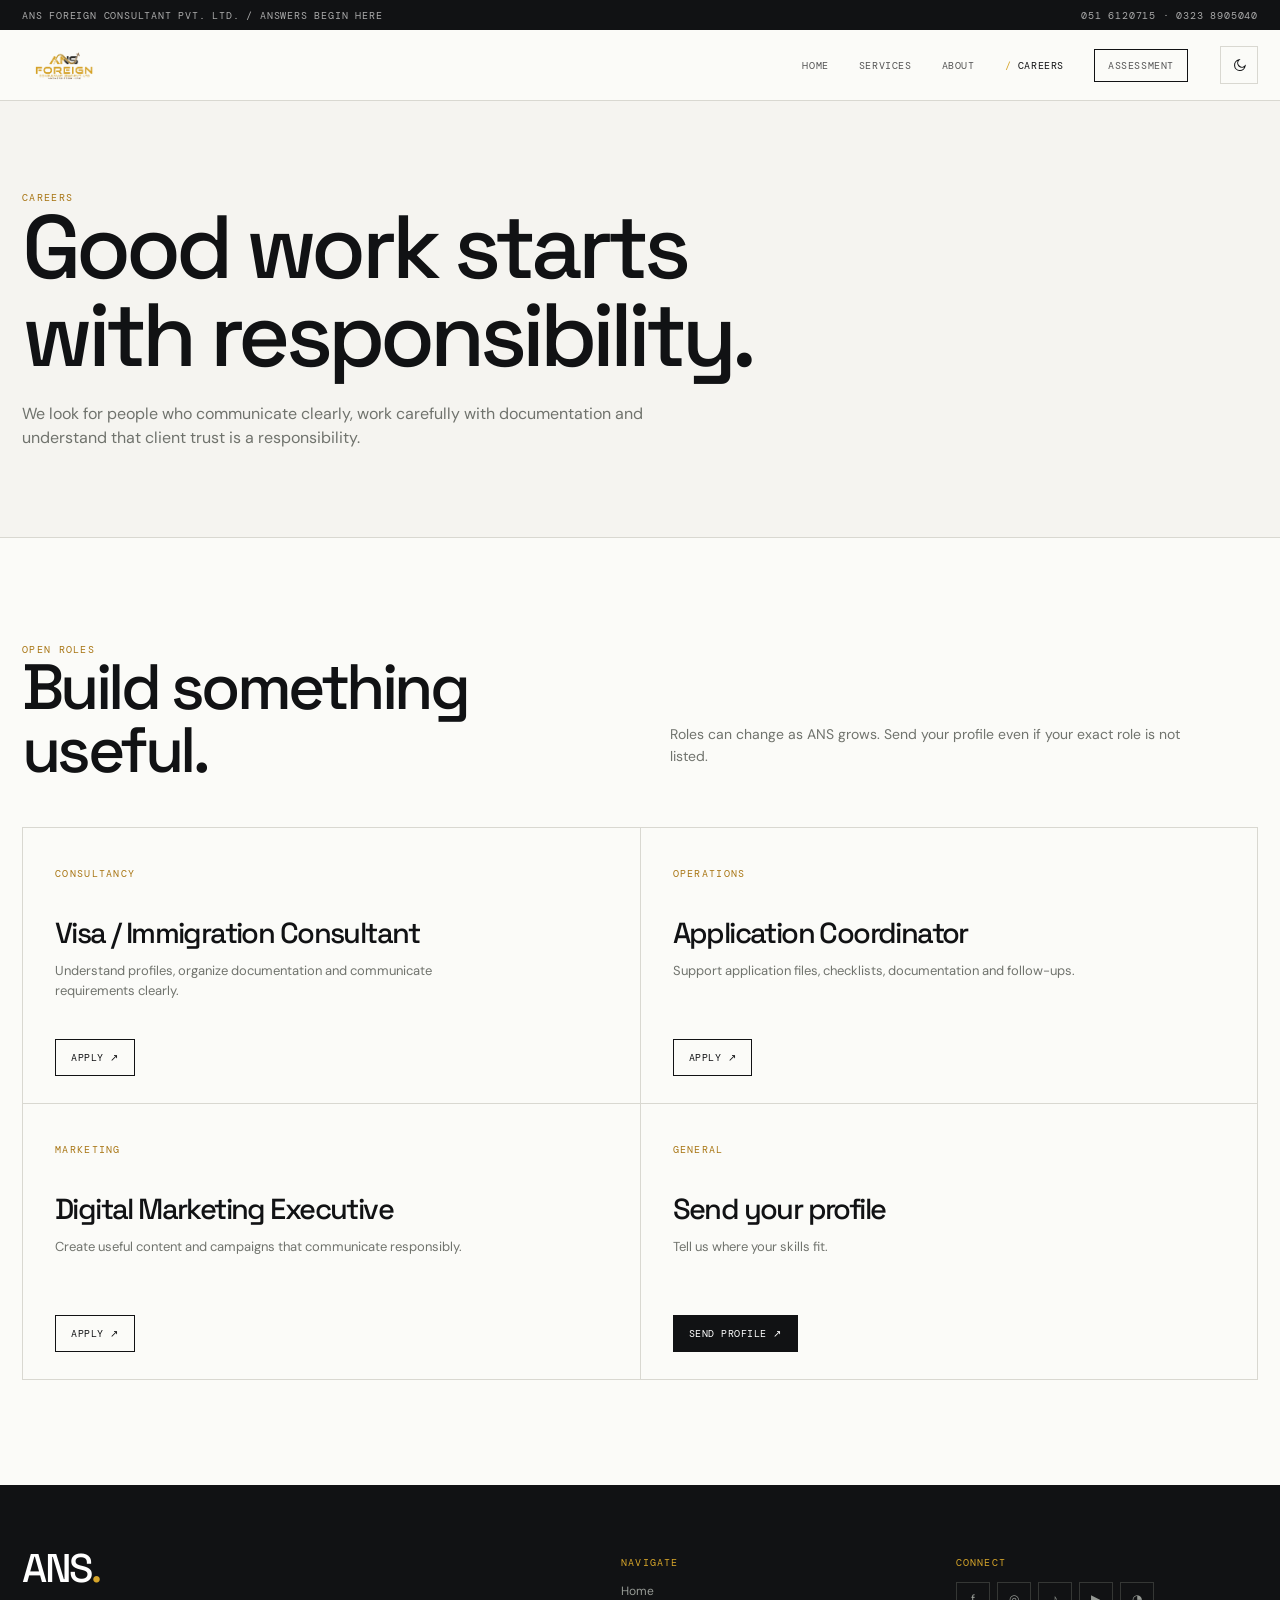
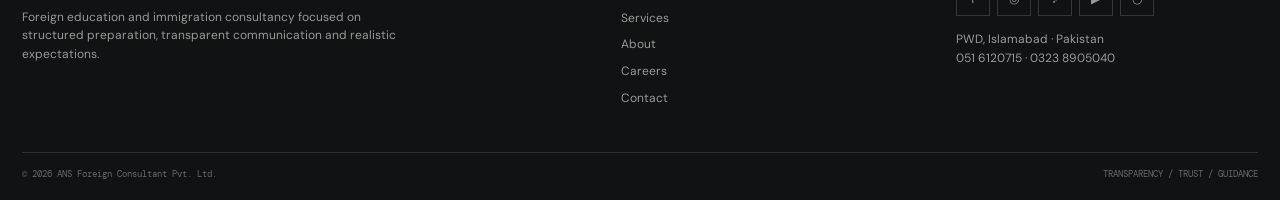
<file: careers.html>
<!doctype html><html lang="en"><head><meta charset="utf-8"><meta name="viewport" content="width=device-width,initial-scale=1"><title>Careers | ANS Foreign Consultant</title><meta name="description" content="ANS Foreign Consultant Pvt. Ltd."><link rel="stylesheet" href="styles.css"></head><body data-page="careers"><div class="top"><div class="container"><span>ANS FOREIGN CONSULTANT PVT. LTD. / ANSWERS BEGIN HERE</span><span>051 6120715 · 0323 8905040</span></div></div>
<header class="header"><div class="container nav"><a class="brand" href="index.html"><img src="assets/ans-logo.png" alt="ANS Foreign Consultant"></a><button class="menu">☰</button><nav class="links"><a data-nav="home" href="index.html">Home</a><a data-nav="services" href="services.html">Services</a><a data-nav="about" href="about.html">About</a><a data-nav="careers" href="careers.html">Careers</a><a data-nav="contact" class="cta" href="contact.html">Assessment</a><button class="theme-toggle" aria-label="Toggle dark mode" title="Toggle dark mode"><svg class="moon" viewBox="0 0 24 24" fill="none" stroke="currentColor" stroke-width="1.7"><path d="M21 12.8A8.5 8.5 0 1 1 11.2 3 6.7 6.7 0 0 0 21 12.8Z"/></svg><svg class="sun" viewBox="0 0 24 24" fill="none" stroke="currentColor" stroke-width="1.7"><circle cx="12" cy="12" r="4"/><path d="M12 2v2M12 20v2M4.93 4.93l1.42 1.42M17.65 17.65l1.42 1.42M2 12h2M20 12h2M4.93 19.07l1.42-1.42M17.65 6.35l1.42-1.42"/></svg></button></nav></div></header><main><section class="pagehero"><div class="container reveal"><div class="kicker">Careers</div><h1>Good work starts with responsibility.</h1><p>We look for people who communicate clearly, work carefully with documentation and understand that client trust is a responsibility.</p></div></section><section class="section"><div class="container"><div class="head"><div><div class="num">OPEN ROLES</div><h2>Build something useful.</h2></div><p>Roles can change as ANS grows. Send your profile even if your exact role is not listed.</p></div><div class="jobs"><div class="job"><span class="tag">CONSULTANCY</span><h3>Visa / Immigration Consultant</h3><p>Understand profiles, organize documentation and communicate requirements clearly.</p><a class="btn" href="contact.html?career=Visa%20Consultant">Apply ↗</a></div><div class="job"><span class="tag">OPERATIONS</span><h3>Application Coordinator</h3><p>Support application files, checklists, documentation and follow-ups.</p><a class="btn" href="contact.html?career=Application%20Coordinator">Apply ↗</a></div><div class="job"><span class="tag">MARKETING</span><h3>Digital Marketing Executive</h3><p>Create useful content and campaigns that communicate responsibly.</p><a class="btn" href="contact.html?career=Digital%20Marketing%20Executive">Apply ↗</a></div><div class="job"><span class="tag">GENERAL</span><h3>Send your profile</h3><p>Tell us where your skills fit.</p><a class="btn dark" href="contact.html?career=General%20Application">Send profile ↗</a></div></div></div></section></main><footer class="footer"><div class="container"><div class="footergrid"><div><div class="footerbrand">ANS<span>.</span></div><p style="max-width:390px;margin-top:14px">Foreign education and immigration consultancy focused on structured preparation, transparent communication and realistic expectations.</p></div><div><h4>Navigate</h4><div class="footerlinks"><a href="index.html">Home</a><a href="services.html">Services</a><a href="about.html">About</a><a href="careers.html">Careers</a><a href="contact.html">Contact</a></div></div><div><h4>Connect</h4><div class="socials">
<a class="social" data-social="facebook">f</a><a class="social" data-social="instagram">◎</a>
<a class="social" data-social="tiktok">♪</a><a class="social" data-social="youtube">▶</a><a class="social" data-social="whatsapp">◔</a></div><p style="margin-top:14px">PWD, Islamabad · Pakistan<br>051 6120715 · 0323 8905040</p></div></div><div class="bottom"><span>© <span data-year></span> ANS Foreign Consultant Pvt. Ltd.</span><span>TRANSPARENCY / TRUST / GUIDANCE</span></div></div></footer><div id="toast" class="toast"></div><script src="script.js"></script></body></html>
</file>
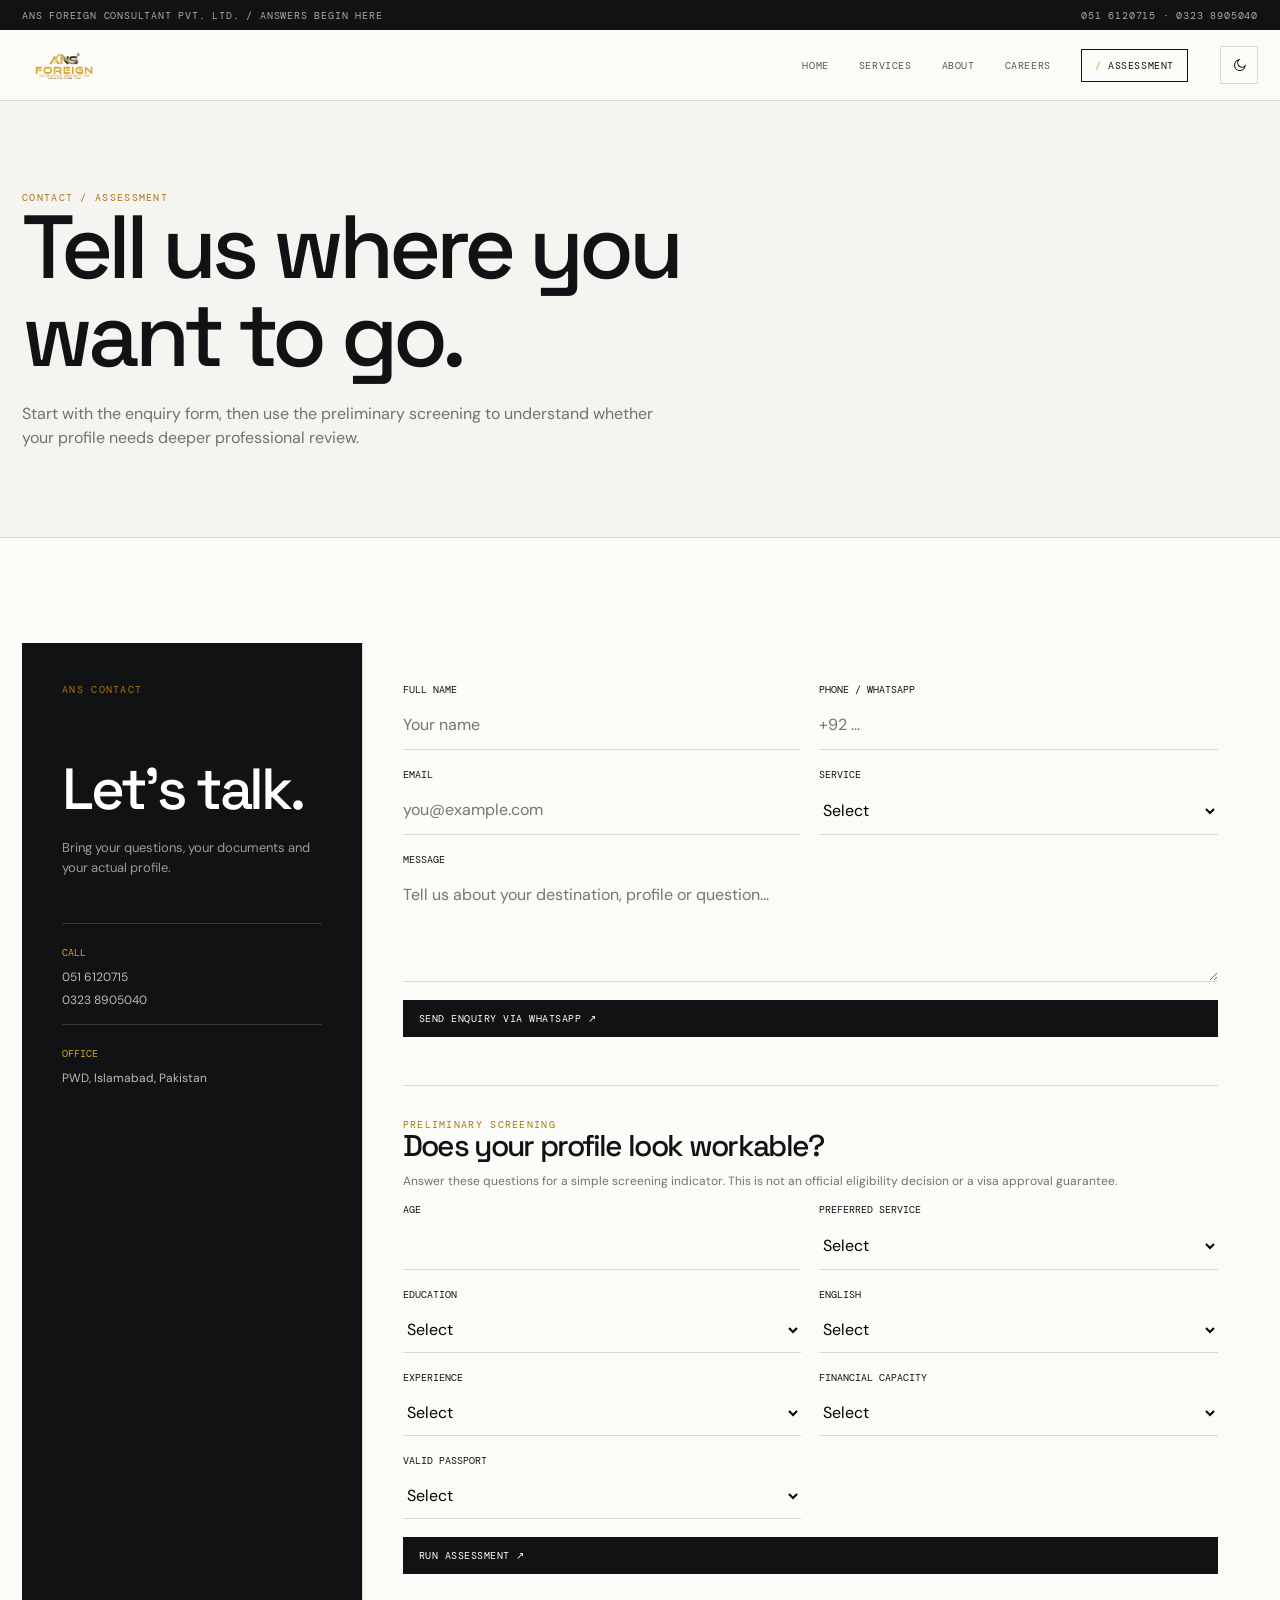
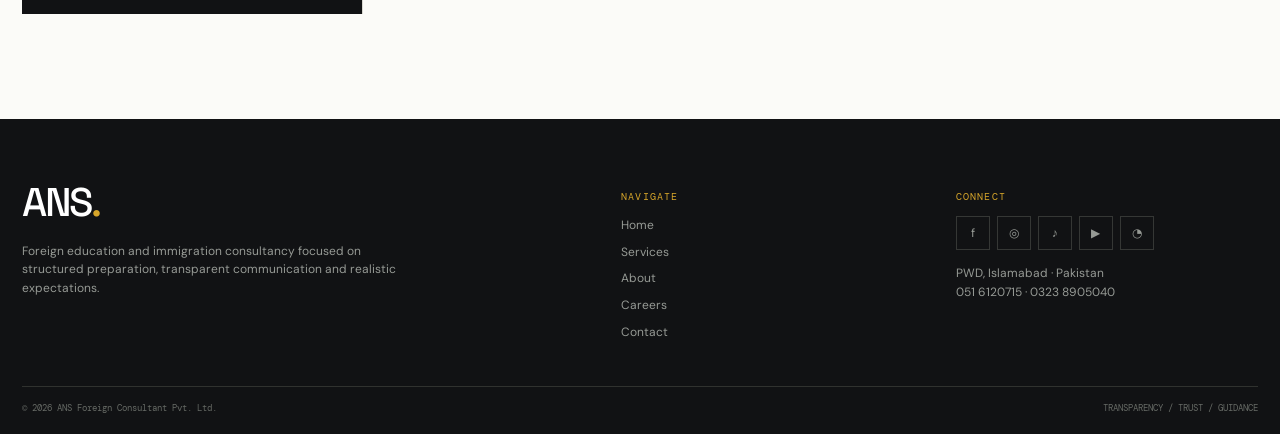
<file: contact.html>
<!doctype html><html lang="en"><head><meta charset="utf-8"><meta name="viewport" content="width=device-width,initial-scale=1"><title>Contact | ANS Foreign Consultant</title><meta name="description" content="ANS Foreign Consultant Pvt. Ltd."><link rel="stylesheet" href="styles.css"></head><body data-page="contact"><div class="top"><div class="container"><span>ANS FOREIGN CONSULTANT PVT. LTD. / ANSWERS BEGIN HERE</span><span>051 6120715 · 0323 8905040</span></div></div>
<header class="header"><div class="container nav"><a class="brand" href="index.html"><img src="assets/ans-logo.png" alt="ANS Foreign Consultant"></a><button class="menu">☰</button><nav class="links"><a data-nav="home" href="index.html">Home</a><a data-nav="services" href="services.html">Services</a><a data-nav="about" href="about.html">About</a><a data-nav="careers" href="careers.html">Careers</a><a data-nav="contact" class="cta" href="contact.html">Assessment</a><button class="theme-toggle" aria-label="Toggle dark mode" title="Toggle dark mode"><svg class="moon" viewBox="0 0 24 24" fill="none" stroke="currentColor" stroke-width="1.7"><path d="M21 12.8A8.5 8.5 0 1 1 11.2 3 6.7 6.7 0 0 0 21 12.8Z"/></svg><svg class="sun" viewBox="0 0 24 24" fill="none" stroke="currentColor" stroke-width="1.7"><circle cx="12" cy="12" r="4"/><path d="M12 2v2M12 20v2M4.93 4.93l1.42 1.42M17.65 17.65l1.42 1.42M2 12h2M20 12h2M4.93 19.07l1.42-1.42M17.65 6.35l1.42-1.42"/></svg></button></nav></div></header><main><section class="pagehero"><div class="container reveal"><div class="kicker">Contact / assessment</div><h1>Tell us where you want to go.</h1><p>Start with the enquiry form, then use the preliminary screening to understand whether your profile needs deeper professional review.</p></div></section><section class="section"><div class="container contact"><aside class="panel"><div class="num">ANS CONTACT</div><h2>Let's talk.</h2><p>Bring your questions, your documents and your actual profile.</p><div class="contactitem"><b>Call</b><span>051 6120715</span><span>0323 8905040</span></div><div class="contactitem"><b>Office</b><span>PWD, Islamabad, Pakistan</span></div></aside><div class="form"><form id="contactForm"><div class="formgrid"><div class="field"><label>Full name</label><input required name="name" placeholder="Your name"></div><div class="field"><label>Phone / WhatsApp</label><input required name="phone" placeholder="+92 ..."></div><div class="field"><label>Email</label><input type="email" name="email" placeholder="you@example.com"></div><div class="field"><label>Service</label><select required name="service"><option value="">Select</option><option>Study Visa</option><option>Visit Visa</option><option>Job Offer Application</option><option>Immigration Profile Assessment</option></select></div><div class="field full"><label>Message</label><textarea name="message" placeholder="Tell us about your destination, profile or question..."></textarea></div><div class="field full"><button class="btn dark" type="submit">Send enquiry via WhatsApp ↗</button></div></div></form><div id="assessment" class="assessment"><div class="num">PRELIMINARY SCREENING</div><h3>Does your profile look workable?</h3><p>Answer these questions for a simple screening indicator. This is not an official eligibility decision or a visa approval guarantee.</p><form id="assessmentForm"><div class="formgrid"><div class="field"><label>Age</label><input required type="number" name="age" min="16" max="80"></div><div class="field"><label>Preferred service</label><select required name="service"><option value="">Select</option><option>Study Visa</option><option>Visit Visa</option><option>Job Offer Application</option><option>Immigration Profile Assessment</option></select></div><div class="field"><label>Education</label><select required name="education"><option value="">Select</option><option>Matric / O-Level</option><option>Intermediate / A-Levels</option><option>Bachelor's Degree</option><option>Master's Degree</option><option>PhD</option></select></div><div class="field"><label>English</label><select required name="english"><option value="">Select</option><option>Basic</option><option>Good</option><option>Strong</option></select></div><div class="field"><label>Experience</label><select required name="experience"><option value="">Select</option><option>No experience</option><option>1 year</option><option>2–4 years</option><option>5+ years</option></select></div><div class="field"><label>Financial capacity</label><select required name="budget"><option value="">Select</option><option>Limited</option><option>Moderate</option><option>Strong</option></select></div><div class="field"><label>Valid passport</label><select required name="passport"><option value="">Select</option><option>Yes</option><option>No</option></select></div><div class="field full"><button class="btn dark" type="submit">Run assessment ↗</button></div></div></form><div id="assessmentResult" class="result"></div></div></div></div></section></main><footer class="footer"><div class="container"><div class="footergrid"><div><div class="footerbrand">ANS<span>.</span></div><p style="max-width:390px;margin-top:14px">Foreign education and immigration consultancy focused on structured preparation, transparent communication and realistic expectations.</p></div><div><h4>Navigate</h4><div class="footerlinks"><a href="index.html">Home</a><a href="services.html">Services</a><a href="about.html">About</a><a href="careers.html">Careers</a><a href="contact.html">Contact</a></div></div><div><h4>Connect</h4><div class="socials">
<a class="social" data-social="facebook">f</a><a class="social" data-social="instagram">◎</a>
<a class="social" data-social="tiktok">♪</a><a class="social" data-social="youtube">▶</a><a class="social" data-social="whatsapp">◔</a></div><p style="margin-top:14px">PWD, Islamabad · Pakistan<br>051 6120715 · 0323 8905040</p></div></div><div class="bottom"><span>© <span data-year></span> ANS Foreign Consultant Pvt. Ltd.</span><span>TRANSPARENCY / TRUST / GUIDANCE</span></div></div></footer><div id="toast" class="toast"></div><script src="script.js"></script></body></html>
</file>
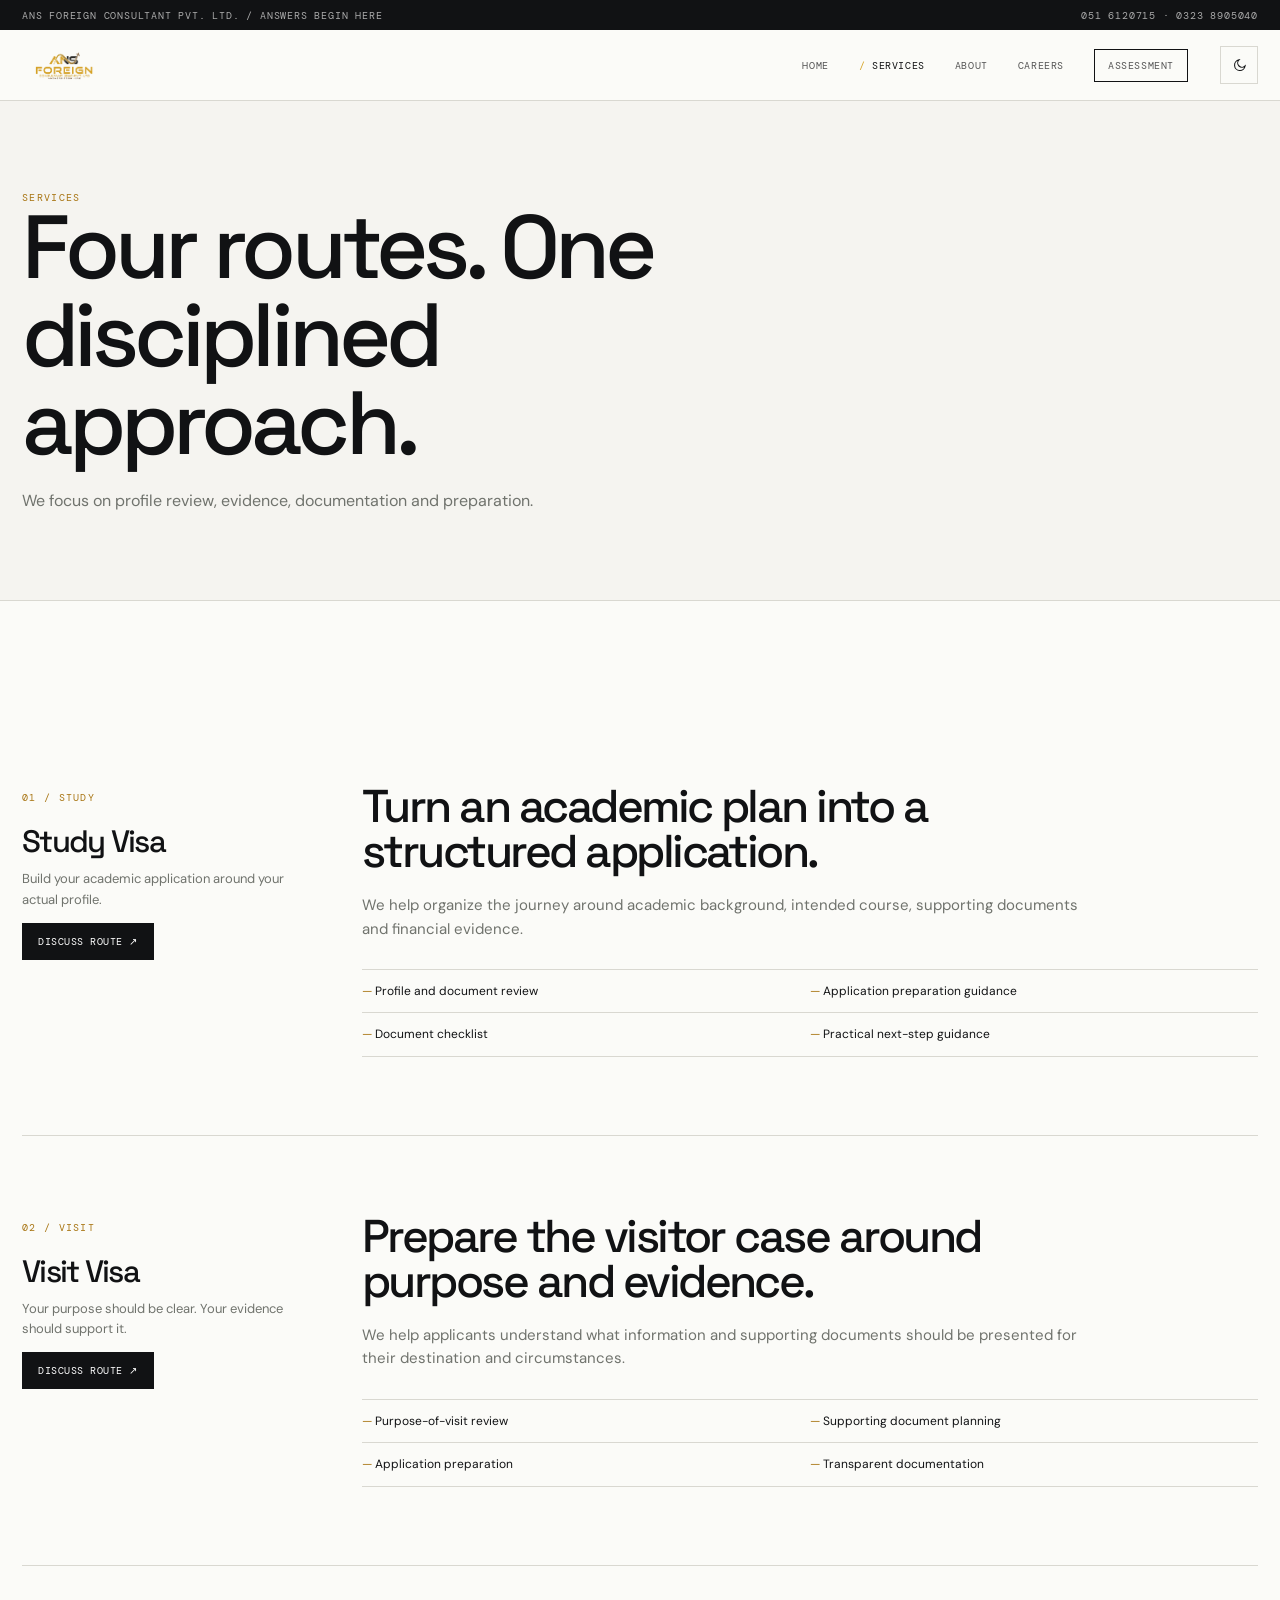
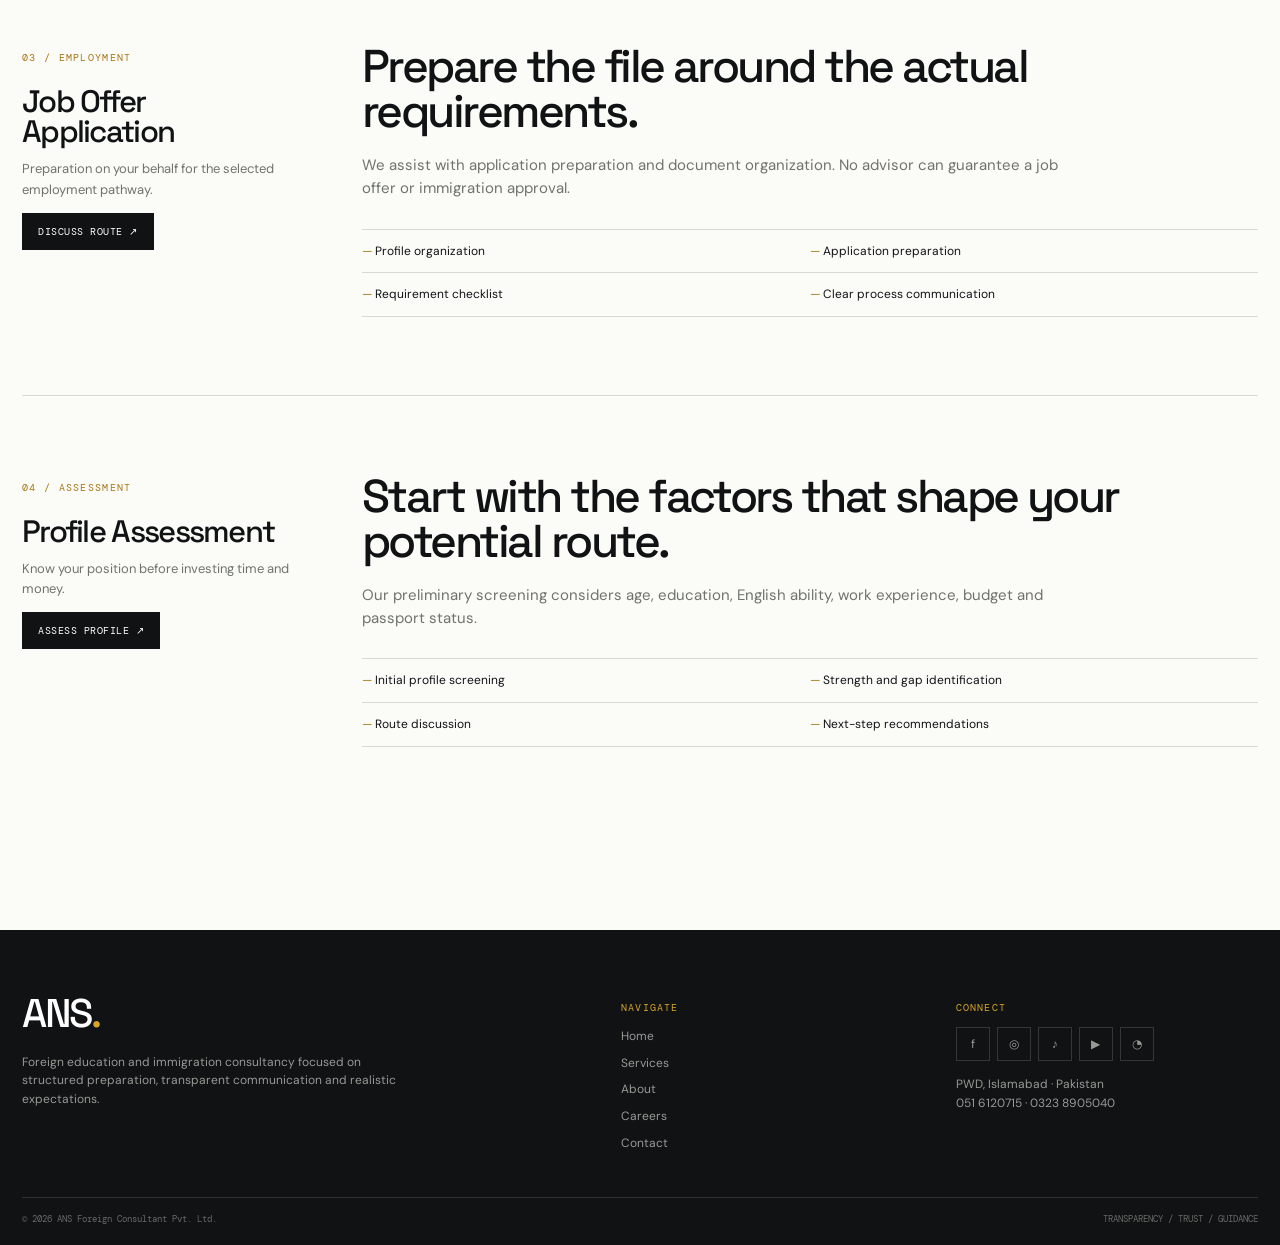
<file: services.html>
<!doctype html><html lang="en"><head><meta charset="utf-8"><meta name="viewport" content="width=device-width,initial-scale=1"><title>Services | ANS Foreign Consultant</title><meta name="description" content="ANS Foreign Consultant Pvt. Ltd."><link rel="stylesheet" href="styles.css"></head><body data-page="services"><div class="top"><div class="container"><span>ANS FOREIGN CONSULTANT PVT. LTD. / ANSWERS BEGIN HERE</span><span>051 6120715 · 0323 8905040</span></div></div>
<header class="header"><div class="container nav"><a class="brand" href="index.html"><img src="assets/ans-logo.png" alt="ANS Foreign Consultant"></a><button class="menu">☰</button><nav class="links"><a data-nav="home" href="index.html">Home</a><a data-nav="services" href="services.html">Services</a><a data-nav="about" href="about.html">About</a><a data-nav="careers" href="careers.html">Careers</a><a data-nav="contact" class="cta" href="contact.html">Assessment</a><button class="theme-toggle" aria-label="Toggle dark mode" title="Toggle dark mode"><svg class="moon" viewBox="0 0 24 24" fill="none" stroke="currentColor" stroke-width="1.7"><path d="M21 12.8A8.5 8.5 0 1 1 11.2 3 6.7 6.7 0 0 0 21 12.8Z"/></svg><svg class="sun" viewBox="0 0 24 24" fill="none" stroke="currentColor" stroke-width="1.7"><circle cx="12" cy="12" r="4"/><path d="M12 2v2M12 20v2M4.93 4.93l1.42 1.42M17.65 17.65l1.42 1.42M2 12h2M20 12h2M4.93 19.07l1.42-1.42M17.65 6.35l1.42-1.42"/></svg></button></nav></div></header><main><section class="pagehero"><div class="container reveal"><div class="kicker">Services</div><h1>Four routes. One disciplined approach.</h1><p>We focus on profile review, evidence, documentation and preparation.</p></div></section><section class="section"><div class="container">
<article id="study" class="detail reveal"><div class="side"><span class="tag">01 / STUDY</span><h3>Study Visa</h3><p>Build your academic application around your actual profile.</p><a class="btn dark" href="contact.html?service=Study%20Visa">Discuss route ↗</a></div><div class="copy"><h2>Turn an academic plan into a structured application.</h2><p>We help organize the journey around academic background, intended course, supporting documents and financial evidence.</p><div class="list"><div>Profile and document review</div><div>Application preparation guidance</div><div>Document checklist</div><div>Practical next-step guidance</div></div></div></article>
<article id="visit" class="detail reveal"><div class="side"><span class="tag">02 / VISIT</span><h3>Visit Visa</h3><p>Your purpose should be clear. Your evidence should support it.</p><a class="btn dark" href="contact.html?service=Visit%20Visa">Discuss route ↗</a></div><div class="copy"><h2>Prepare the visitor case around purpose and evidence.</h2><p>We help applicants understand what information and supporting documents should be presented for their destination and circumstances.</p><div class="list"><div>Purpose-of-visit review</div><div>Supporting document planning</div><div>Application preparation</div><div>Transparent documentation</div></div></div></article>
<article id="job" class="detail reveal"><div class="side"><span class="tag">03 / EMPLOYMENT</span><h3>Job Offer Application</h3><p>Preparation on your behalf for the selected employment pathway.</p><a class="btn dark" href="contact.html?service=Job%20Offer%20Application">Discuss route ↗</a></div><div class="copy"><h2>Prepare the file around the actual requirements.</h2><p>We assist with application preparation and document organization. No advisor can guarantee a job offer or immigration approval.</p><div class="list"><div>Profile organization</div><div>Application preparation</div><div>Requirement checklist</div><div>Clear process communication</div></div></div></article>
<article id="assessment" class="detail reveal"><div class="side"><span class="tag">04 / ASSESSMENT</span><h3>Profile Assessment</h3><p>Know your position before investing time and money.</p><a class="btn dark" href="contact.html#assessment">Assess profile ↗</a></div><div class="copy"><h2>Start with the factors that shape your potential route.</h2><p>Our preliminary screening considers age, education, English ability, work experience, budget and passport status.</p><div class="list"><div>Initial profile screening</div><div>Strength and gap identification</div><div>Route discussion</div><div>Next-step recommendations</div></div></div></article></div></section></main><footer class="footer"><div class="container"><div class="footergrid"><div><div class="footerbrand">ANS<span>.</span></div><p style="max-width:390px;margin-top:14px">Foreign education and immigration consultancy focused on structured preparation, transparent communication and realistic expectations.</p></div><div><h4>Navigate</h4><div class="footerlinks"><a href="index.html">Home</a><a href="services.html">Services</a><a href="about.html">About</a><a href="careers.html">Careers</a><a href="contact.html">Contact</a></div></div><div><h4>Connect</h4><div class="socials">
<a class="social" data-social="facebook">f</a><a class="social" data-social="instagram">◎</a>
<a class="social" data-social="tiktok">♪</a><a class="social" data-social="youtube">▶</a><a class="social" data-social="whatsapp">◔</a></div><p style="margin-top:14px">PWD, Islamabad · Pakistan<br>051 6120715 · 0323 8905040</p></div></div><div class="bottom"><span>© <span data-year></span> ANS Foreign Consultant Pvt. Ltd.</span><span>TRANSPARENCY / TRUST / GUIDANCE</span></div></div></footer><div id="toast" class="toast"></div><script src="script.js"></script></body></html>
</file>
<file: styles.css>
@import url('https://fonts.googleapis.com/css2?family=DM+Mono:wght@400;500&family=DM+Sans:wght@400;500;600&family=Space+Grotesk:wght@400;500;600&display=swap');
:root{--gold:#d6a52a;--gold2:#a87513;--black:#111214;--paper:#f5f4f0;--white:#fbfbf8;--muted:#70736d;--line:#d9d8d1;--max:1240px;--logo:86px;--surface:#fbfbf8;--surface2:#f5f4f0}
html.dark{--black:#f4f2ea;--paper:#171816;--white:#101110;--muted:#a8aaa3;--line:#343631;--gold:#e2b338;--gold2:#e2b338;--surface:#101110;--surface2:#171816}
html.dark body{background:var(--white);color:var(--black)}
html.dark .header{background:#101110eF}html.dark .brand img{mix-blend-mode:screen}html.dark .service,html.dark .quote,html.dark .form,html.dark .job{background:var(--white)}html.dark .pagehero{background:var(--paper)}html.dark .visual img{filter:grayscale(.25) saturate(.55) brightness(.72)}
*{box-sizing:border-box}html{scroll-behavior:smooth}body{margin:0;background:var(--white);color:var(--black);font-family:"DM Sans",sans-serif;line-height:1.55}a{text-decoration:none;color:inherit}img{max-width:100%;display:block}button,input,select,textarea{font:inherit}.container{width:min(var(--max),calc(100% - 44px));margin:auto}
.top{height:30px;background:var(--black);color:#aaa;font:10px "DM Mono";letter-spacing:.08em}.top .container{height:100%;display:flex;justify-content:space-between;align-items:center}.header{position:sticky;top:0;z-index:20;background:#fbfbf8eF;backdrop-filter:blur(14px);border-bottom:1px solid var(--line)}.nav{height:70px;display:flex;align-items:center;justify-content:space-between}.brand img{width:var(--logo);mix-blend-mode:multiply}.links{display:flex;gap:30px;align-items:center}.links a{font:10px "DM Mono";text-transform:uppercase;letter-spacing:.06em;color:#555}.links a:hover,.links .active{color:var(--black)}.theme-toggle{width:38px;height:38px;border:1px solid var(--line);background:transparent;color:var(--black);display:grid;place-items:center;cursor:pointer;margin-left:2px}.theme-toggle svg{width:15px;height:15px}.sun{display:none}.dark .sun{display:block}.dark .moon{display:none}.links .active:before{content:"/ ";color:var(--gold)}.cta{border:1px solid var(--black);padding:9px 13px}.menu{display:none;background:none;border:0;font-size:22px}
.hero{border-bottom:1px solid var(--line)}.hero-grid{display:grid;grid-template-columns:1fr 1fr;min-height:650px}.hero-copy{padding:75px 65px 65px 0;display:flex;flex-direction:column;justify-content:center}.kicker,.num,.tag{font:10px "DM Mono";letter-spacing:.13em;text-transform:uppercase;color:var(--gold2)}h1,h2,h3{font-family:"Space Grotesk";font-weight:500;letter-spacing:-.055em;line-height:.98;margin:0}h1{font-size:clamp(58px,7vw,104px);max-width:760px}h1 em{font-style:normal;color:var(--gold2)}.hero-copy p{max-width:510px;color:var(--muted);font-size:16px;margin:26px 0 28px}.actions{display:flex;gap:9px;flex-wrap:wrap}.btn{display:inline-flex;align-items:center;border:1px solid var(--black);padding:11px 15px;font:10px "DM Mono";text-transform:uppercase;letter-spacing:.05em}.btn.dark{background:var(--black);color:#fff}.btn:hover{background:var(--gold2);border-color:var(--gold2);color:#fff}.hero-img{min-height:650px;overflow:hidden;background:#222}.hero-img img{width:100%;height:100%;object-fit:cover;filter:grayscale(.25) saturate(.65)}.stats{display:grid;grid-template-columns:repeat(3,1fr);border-top:1px solid var(--line);margin-top:45px}.stat{padding:16px 15px 0 0;border-right:1px solid var(--line)}.stat:last-child{border:0;padding-left:15px}.stat b{font:500 28px "Space Grotesk";display:block}.stat span{font-size:10px;color:var(--muted)}
.section{padding:105px 0}.head{display:grid;grid-template-columns:1fr 1fr;gap:60px;margin-bottom:45px}.head h2{font-size:clamp(40px,5vw,65px)}.head p{color:var(--muted);max-width:520px;align-self:end;font-size:14px}.services{display:grid;grid-template-columns:1fr 1fr;border:1px solid var(--line);background:var(--line);gap:1px}.service{background:var(--white);min-height:310px;padding:32px;position:relative}.service h3{font-size:34px;margin-top:58px}.service p{color:var(--muted);font-size:13px;max-width:390px}.arrow{position:absolute;right:28px;bottom:25px;font-size:24px}.visuals{display:grid;grid-template-columns:1.4fr .6fr;gap:1px;background:var(--line)}.visual{height:500px;position:relative;overflow:hidden;background:#222}.visual img{width:100%;height:100%;object-fit:cover;filter:grayscale(.3) saturate(.65)}.visual span{position:absolute;left:20px;bottom:18px;color:#fff;font:10px "DM Mono";letter-spacing:.08em;text-transform:uppercase}
.dark{background:var(--black);color:#fff}.dark .head p{color:#9a9d98}.process{display:grid;grid-template-columns:repeat(4,1fr);border-top:1px solid #353735}.step{padding:25px 20px 0 0;border-right:1px solid #353735;min-height:235px}.step:not(:first-child){padding-left:20px}.step:last-child{border:0}.step h3{font-size:29px;margin-top:55px}.step p{color:#9a9d98;font-size:12px;max-width:220px}
.quotegrid{display:grid;grid-template-columns:1fr 1fr;gap:1px;background:var(--line)}.quote{background:var(--white);padding:50px}.quote-mark{font:70px "Space Grotesk";color:var(--gold);line-height:.6}.quote-text{font:500 31px "Space Grotesk";letter-spacing:-.045em;line-height:1.12;margin-top:28px}
.pagehero{padding:90px 0 70px;background:var(--paper);border-bottom:1px solid var(--line)}.pagehero p{max-width:650px;color:var(--muted);font-size:16px;margin-top:22px}
.detail{display:grid;grid-template-columns:270px 1fr;gap:70px;padding:78px 0;border-bottom:1px solid var(--line)}.detail:last-child{border:0}.side{position:sticky;top:100px;height:max-content}.side h3{font-size:31px;margin:17px 0 10px}.side p,.copy p{color:var(--muted);font-size:13px}.copy h2{font-size:46px;max-width:760px}.copy p{font-size:15px;max-width:720px;margin:20px 0 28px}.list{display:grid;grid-template-columns:1fr 1fr;border-top:1px solid var(--line)}.list div{padding:12px 0;border-bottom:1px solid var(--line);font-size:12px}.list div:before{content:"— ";color:var(--gold2)}
.about{display:grid;grid-template-columns:.8fr 1.2fr;gap:80px}.director{background:var(--black);color:#fff;padding:38px;min-height:470px}.director h3{font-size:39px;margin-top:60px}.director p{color:#a5a8a3;font-size:13px}.timeline{border-left:1px solid var(--line);padding-left:32px;display:grid;gap:38px}.timeline article{position:relative}.timeline article:before{content:"";position:absolute;left:-38px;top:4px;width:10px;height:10px;background:var(--gold);border-radius:50%}.timeline h3{font-size:27px;margin:7px 0}.timeline p{color:var(--muted);font-size:13px}
.jobs{display:grid;grid-template-columns:1fr 1fr;gap:1px;background:var(--line);border:1px solid var(--line)}.job{background:var(--white);padding:32px;min-height:275px;position:relative}.job h3{font-size:29px;margin:35px 0 12px}.job p{font-size:13px;color:var(--muted);max-width:430px}.job .btn{position:absolute;left:32px;bottom:27px}
.contact{display:grid;grid-template-columns:.55fr 1.45fr;gap:1px;background:var(--line)}.panel{background:var(--black);color:#fff;padding:40px}.panel h2{font-size:58px;margin:65px 0 20px}.panel p{color:#999d98;font-size:13px;max-width:350px;margin-bottom:45px}.contactitem{border-top:1px solid #353735;padding:15px 0}.contactitem b{font:10px "DM Mono";color:var(--gold);text-transform:uppercase}.contactitem span{display:block;color:#bbb;font-size:12px;margin-top:4px}.form{background:var(--white);padding:40px}.formgrid{display:grid;grid-template-columns:1fr 1fr;gap:18px}.field{display:grid;gap:6px}.full{grid-column:1/-1}.field label{font:10px "DM Mono";text-transform:uppercase}.field input,.field select,.field textarea{border:0;border-bottom:1px solid var(--line);background:none;padding:11px 0;outline:0}.field input:focus,.field select:focus,.field textarea:focus{border-color:var(--gold)}textarea{min-height:110px;resize:vertical}.assessment{margin-top:48px;padding-top:32px;border-top:1px solid var(--line)}.assessment h3{font-size:30px}.assessment p{color:var(--muted);font-size:12px}.result{display:none;margin-top:18px;padding:15px;border-left:2px solid var(--gold);background:var(--paper);font-size:12px}.result.show{display:block}.result strong{display:block}.result small{display:block;color:var(--muted);margin-top:8px}
.footer{background:var(--black);color:#fff;padding:58px 0 20px}.footergrid{display:grid;grid-template-columns:1.4fr .7fr .8fr;gap:70px;padding-bottom:45px}.footerbrand{font:500 40px "Space Grotesk";letter-spacing:-.06em}.footerbrand span{color:var(--gold)}.footer h4{font:10px "DM Mono";letter-spacing:.12em;color:var(--gold);text-transform:uppercase}.footer p,.footer a{font-size:12px;color:#969a95}.footerlinks{display:grid;gap:8px}.socials{display:flex;gap:7px}.social{width:34px;height:34px;border:1px solid #353735;display:grid;place-items:center}.social:hover{color:var(--gold);border-color:var(--gold)}.social svg{width:14px}.bottom{border-top:1px solid #30322f;padding-top:15px;display:flex;justify-content:space-between;font:9px "DM Mono";color:#666a65}.toast{position:fixed;right:18px;bottom:18px;background:var(--black);color:#fff;padding:13px 15px;font:10px "DM Mono";transform:translateY(80px);opacity:0;transition:.25s;z-index:100}.toast.show{transform:none;opacity:1}.reveal{opacity:0;transform:translateY(14px);transition:.6s}.reveal.visible{opacity:1;transform:none}
@media(max-width:900px){.hero-grid,.head,.about,.contact{grid-template-columns:1fr}.hero-copy{padding-right:0}.hero-img{min-height:500px}.process{grid-template-columns:1fr 1fr}.services,.jobs{grid-template-columns:1fr}.detail{grid-template-columns:1fr;gap:35px}.side{position:static}.footergrid{grid-template-columns:1fr 1fr}}
@media(max-width:650px){.theme-toggle{margin:8px 12px 8px 0}.container{width:calc(100% - 30px)}.top{display:none}.nav{height:64px}:root{--logo:68px}.links{display:none;position:absolute;top:68px;left:15px;right:15px;background:var(--white);border:1px solid var(--line);padding:8px;flex-direction:column;align-items:stretch;gap:0}.links.open{display:flex}.links a{padding:12px}.menu{display:block}h1{font-size:clamp(52px,15vw,78px)}.hero-copy{padding:45px 0 50px}.hero-img{min-height:420px}.stats{grid-template-columns:1fr}.stat{border-right:0;border-bottom:1px solid var(--line);padding:14px 0}.stat:last-child{padding-left:0;border-bottom:0}.section{padding:75px 0}.head h2{font-size:43px}.visuals{grid-template-columns:1fr}.visual{height:340px}.process{grid-template-columns:1fr}.step,.step:not(:first-child){padding:24px 0;border-right:0;border-bottom:1px solid #353735}.quotegrid{grid-template-columns:1fr}.quote{padding:35px 25px}.pagehero{padding:65px 0 50px}.copy h2{font-size:38px}.list{grid-template-columns:1fr}.formgrid{grid-template-columns:1fr}.full{grid-column:auto}.panel h2{font-size:48px}.footergrid{grid-template-columns:1fr;gap:32px}.bottom{display:block;line-height:1.7}}
</file>
